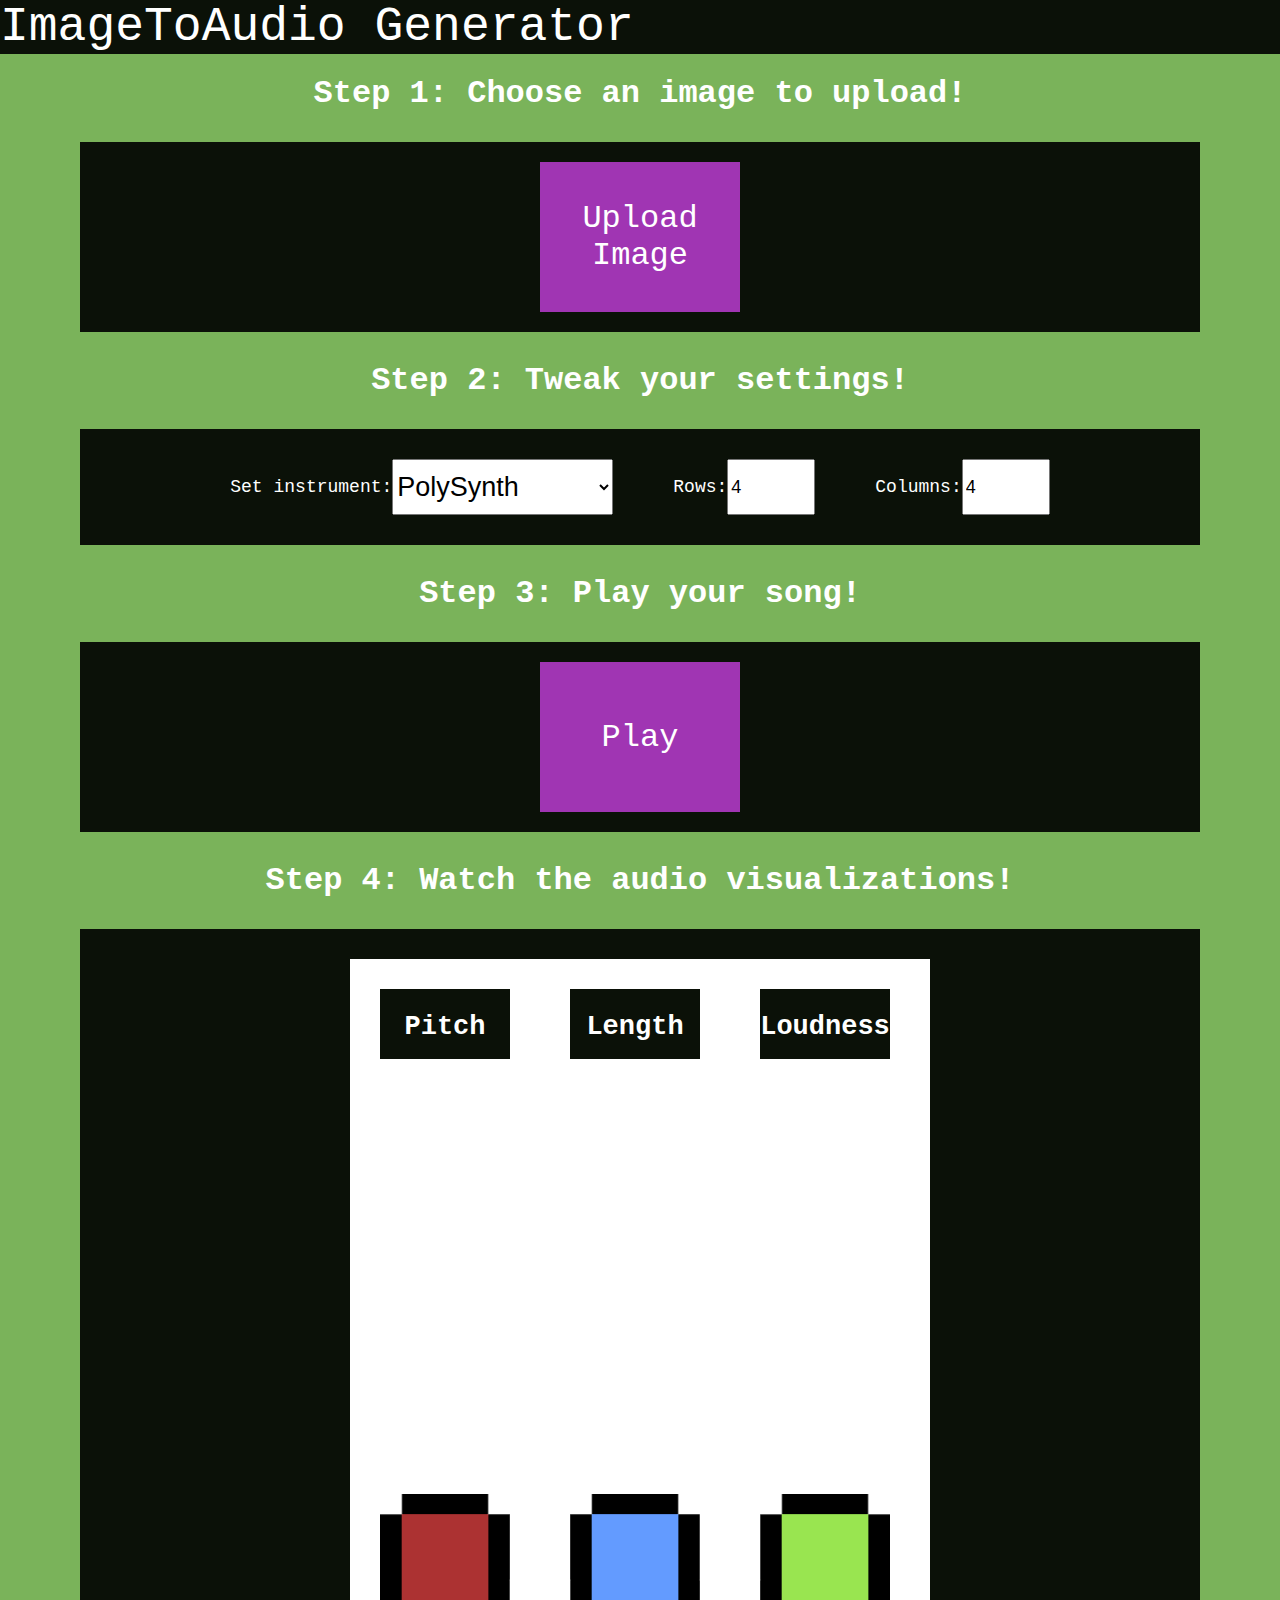
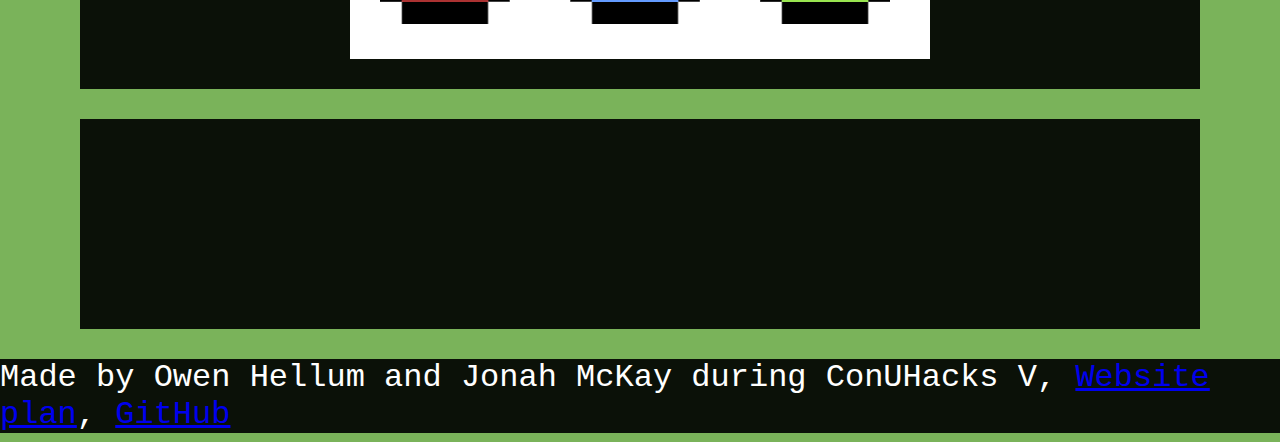
<file: index.html>
<!DOCTYPE html>
<html lang="en" dir="ltr">
  <head>
    <link rel="stylesheet" href="stylesheet.css">
    <script src="tone.js"></script>
    <script src="imageScript.js"></script>
    <script src="soundScript.js"></script>
    <script src="sliderAnimation.js"></script>
    <meta charset="utf-8">
    <title>ImageToAudio Generator</title>
  </head>
  <body>

    <div id="header">
      ImageToAudio Generator
    </div>

    <h1>Step 1: Choose an image to upload!</h1>

    <div class="interactionArea">
      <button class="distinctButton" onclick="document.getElementById('imageUpload').click();">Upload Image</button>
      <input type="file" id="imageUpload" style="display:none;" onchange="loadFile(event)"></input>
    </div>

    <h1>Step 2: Tweak your settings!</h1>

    <div class="interactionArea">
      <div class="interactionElement">
        <p>Set instrument:</p>
        <select>
          <option onclick="setInst(new Tone.PolySynth().toMaster());setDyna('5')">PolySynth</option>
          <option onclick="setInst(new Tone.MonoSynth().toMaster());setDyna('-15')">MonoSynth</option>
          <option onclick="setInst(new Tone.FMSynth().toMaster());setDyna('5')">FMSynth</option>
          <option onclick="setInst(new Tone.AMSynth().toMaster());setDyna('5')">AMSynth</option>
          <option onclick="setInst(new Tone.DuoSynth().toMaster());setDyna('5')">DuoSynth</option>
          <option onclick="setInst(new Tone.MembraneSynth().toMaster());setDyna('-15')">MembraneSynth</option>
          <option onclick="setInst(new Tone.PluckSynth().toMaster());setDyna('5')">PluckSynth</option>
        </select>
      </div>

      <div class="interactionElement">
        <p>Rows:</p>
        <input id="rowInput" type="number" name="quantity" min="1" max="1000" value="4">
      </div>

      <div class="interactionElement">
        <p>Columns:</p>
        <input id="columnInput" type="number" name="quantity" min="1" max="1000" value="4">
      </div>
    </div>

    <h1>Step 3: Play your song!</h1>

    <div class="interactionArea">
      <button class="distinctButton" onclick="playImage()">Play</button>
    </div>

    <h1>Step 4: Watch the audio visualizations!</h1>

    <div class="interactionArea">
      <div class="interactionElement" id="animation">
        <div class="titleSubelement">
          <h2>Pitch</h2>
        </div>
        <div class="titleSubelement">
          <h2>Length</h2>
        </div>
        <div class="titleSubelement">
          <h2>Loudness</h2>
        </div>
        <img src="Images/tonality_slider.png" alt="An animation showing the tonality of the current note being played" class="animationSubelement" id="tona">
        <img src="Images/sustain_slider.png" alt="An animation showing the sustain of the current note being played" class="animationSubelement" id="sust">
        <img src="Images/dynamics_slider.png" alt="An animation showing the dynamics of the current note being played" class="animationSubelement" id="dyna">
      </div>
    </div>

    <div class="interactionArea">
      <div class="interactionElement">
        <canvas id="displayCanvas"></canvas>
      </div>
    </div>

    <div id="footer">
      Made by Owen Hellum and Jonah McKay during ConUHacks V, <a href="http://bit.ly/2Gkuatx">Website plan</a>, <a href="https://github.com/Owmacohe/ImageToAudio">GitHub</a>
    </div>

  </body>
</html>
</file>
<file: stylesheet.css>
html
{
  margin: 0;
  padding: 0;
}

body
{
  text-align: center;
  font-family: Consolas, monospace;
  background-color: #7ab35a;
  color: white;
  margin: 0;
  padding: 0;
}

h2 {
  color: white;
}

select {
  font-size: 1.5em;
}

input {
  font-size: 1em;
}

#header
{
  margin-top: 0px;
  background-color: #0b1108;
  text-align:left;
  font-size: 3em;
}

#animation {
  width: 580px;
  height: 700px;
  background-color: white;
}

#footer {
  margin-bottom: 0px;
  background-color: #0b1108;
  text-align:left;
  font-size: 2em;
}

.interactionArea
{
  display: flex;
  align-items: horizontal;
  flex-flow: wrap;
  margin-top: 30px;
  margin-bottom: 30px;
  margin-right: 80px;
  margin-left: 80px;
  justify-content: center;
  background: #0b1108;
}

.interactionElement {
  display: flex;
  flex-wrap: wrap;
  margin: 30px;
  font-size: 18px;
}

.titleSubelement {
  margin: 30px;
  width: 130px;
  height: 70px;
  background-color: #0b1108;
}

.animationSubelement {
  margin: 30px;
  width: 130px;
  height: 130px;
  margin-top: 400px;
}

.distinctButton
{
    width:200px;
    height:150px;
    background-color: #A035B3;
    border: none;
    transition: 0.3s;
    color: white;
    font-size: 2em;
    margin: 20px;

    font-family: Consolas, monospace;
}

.distinctButton:hover
{
  background-color: #B045C3;
}
</file>
